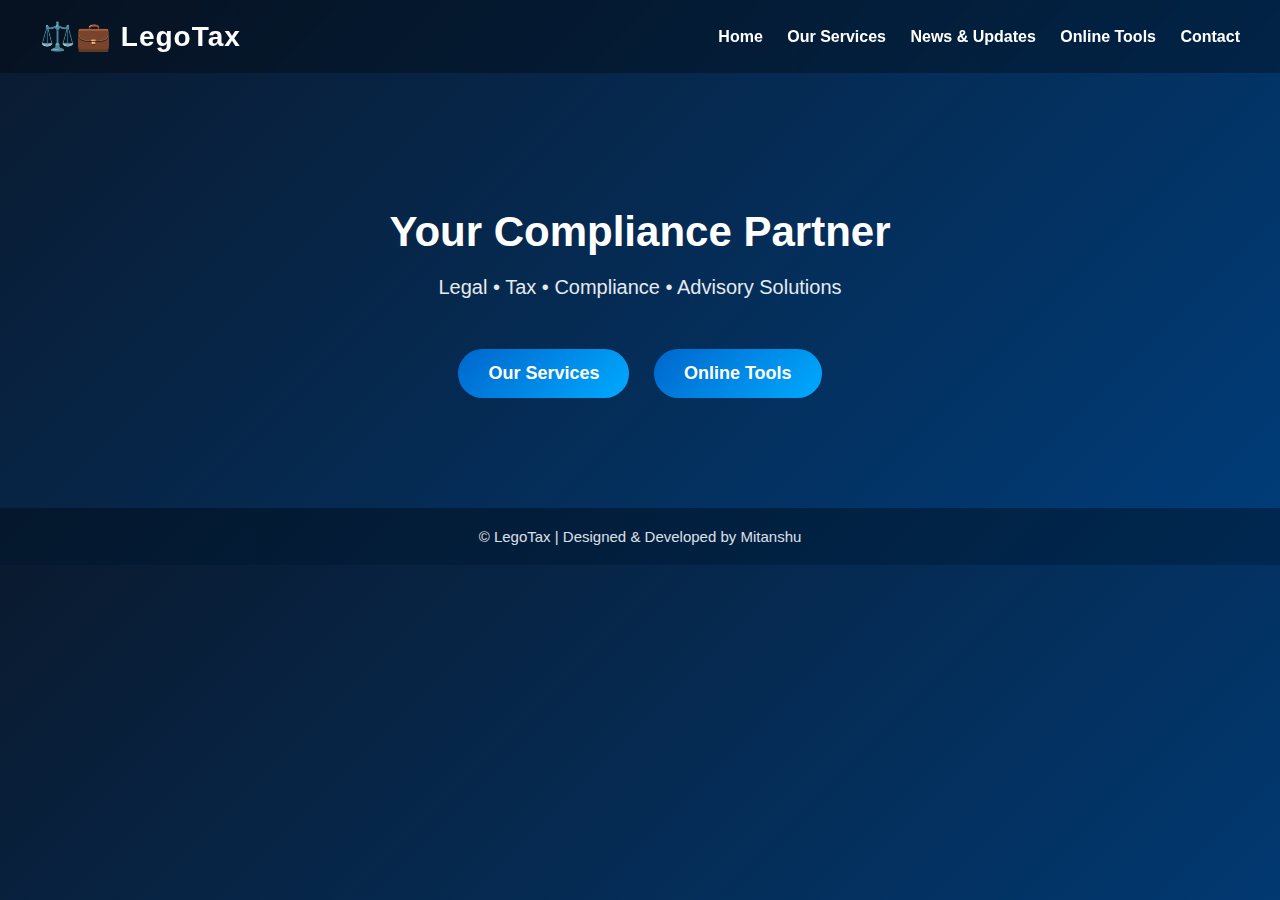
<file: index.html>
<!DOCTYPE html>
<html lang="en">
<head>
  <meta charset="UTF-8" />
  <meta name="viewport" content="width=device-width, initial-scale=1.0" />
  <title>LegoTax | Your Compliance Partner</title>
  <style>
    body{
      margin:0;
      font-family:Arial, Helvetica, sans-serif;
      background:linear-gradient(135deg,#0a1a2f,#003d7a);
      color:#fff;
    }
    header{
      display:flex;
      justify-content:space-between;
      align-items:center;
      padding:20px 40px;
      background:rgba(0,0,0,0.3);
      backdrop-filter:blur(6px);
    }
    header h1{
      margin:0;
      font-size:28px;
      letter-spacing:1px;
    }
    nav a{
      color:#fff;
      text-decoration:none;
      margin-left:20px;
      font-weight:bold;
      transition:0.3s;
    }
    nav a:hover{color:#00d0ff;}

    .hero{
      text-align:center;
      padding:100px 20px;
    }
    .hero h2{
      font-size:42px;
      margin-bottom:10px;
    }
    .hero p{
      font-size:20px;
      opacity:0.9;
      margin-bottom:40px;
    }
    .buttons a{
      display:inline-block;
      margin:10px;
      padding:14px 30px;
      border-radius:30px;
      background:linear-gradient(135deg,#0066cc,#00aaff);
      color:#fff;
      text-decoration:none;
      font-size:18px;
      font-weight:bold;
      transition:0.3s;
    }
    .buttons a:hover{
      transform:scale(1.05);
      box-shadow:0 0 15px #00d0ff;
    }
    footer{
      text-align:center;
      padding:20px;
      background:rgba(0,0,0,0.4);
      font-size:15px;
      opacity:0.85;
    }
  </style>
</head>
<body>

<header>
  <h1>⚖️💼 LegoTax</h1>
  <nav>
    <a href="index.html">Home</a>
    <a href="services.html">Our Services</a>
    <a href="news.html">News & Updates</a>
    <a href="tools.html">Online Tools</a>
    <a href="contact.html">Contact</a>
  </nav>
</header>

<section class="hero">
  <h2>Your Compliance Partner</h2>
  <p>Legal • Tax • Compliance • Advisory Solutions</p>
  <div class="buttons">
    <a href="services.html">Our Services</a>
    <a href="tools.html">Online Tools</a>
  </div>
</section>

<footer>
  © LegoTax | Designed & Developed by Mitanshu
</footer>

</body>
</html>
</file>
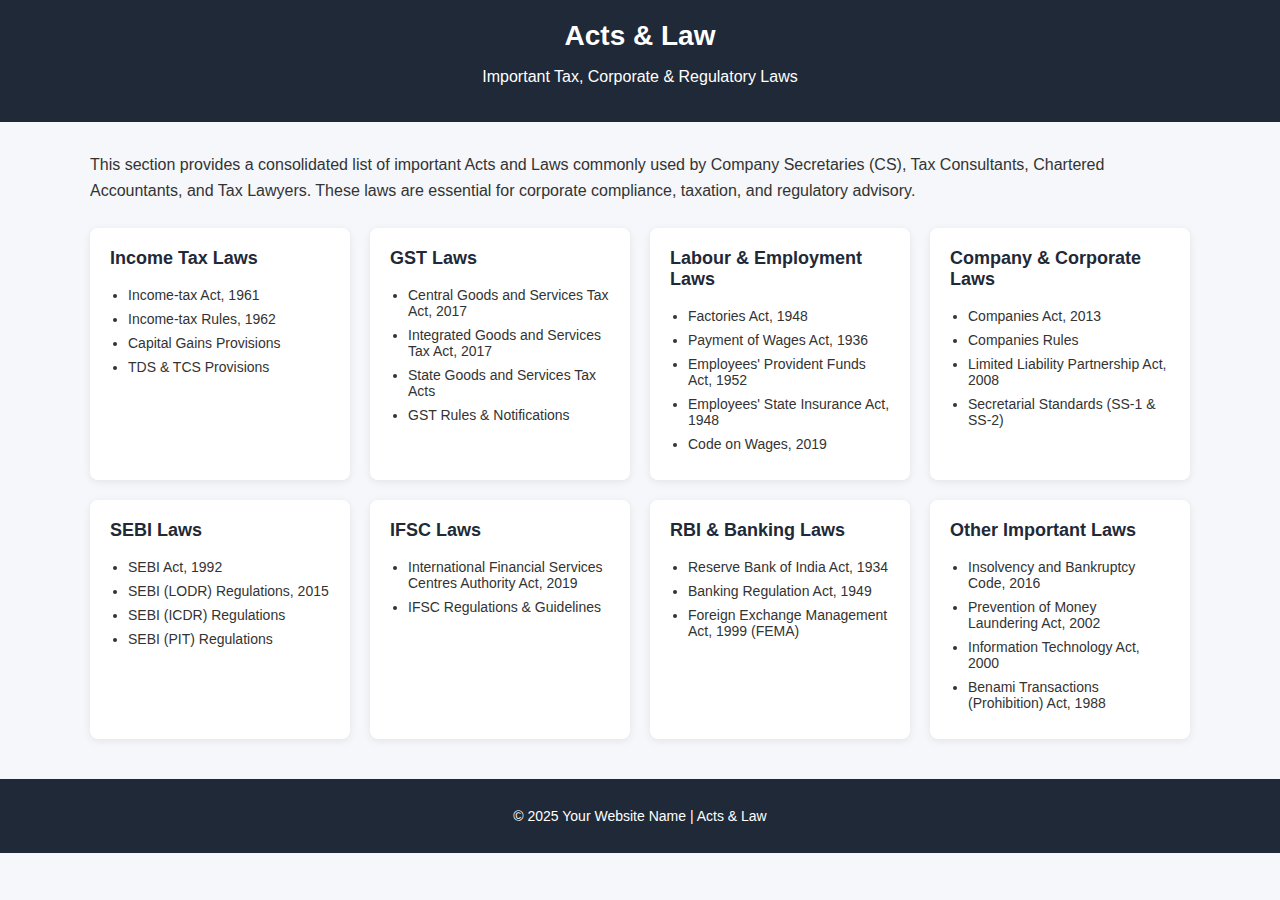
<file: acts&law.html>
<!DOCTYPE html>
<html lang="en">
<head>
  <meta charset="UTF-8">
  <meta name="viewport" content="width=device-width, initial-scale=1.0">
  <title>Acts & Law | Legal & Tax Resources</title>
  <style>
    body {
      font-family: Arial, Helvetica, sans-serif;
      margin: 0;
      padding: 0;
      background-color: #f5f7fa;
      color: #333;
    }

    header {
      background-color: #1f2937;
      color: #fff;
      padding: 20px;
      text-align: center;
    }

    header h1 {
      margin: 0;
      font-size: 28px;
    }

    .container {
      max-width: 1100px;
      margin: 30px auto;
      padding: 0 15px;
    }

    .intro {
      margin-bottom: 25px;
      font-size: 16px;
      line-height: 1.6;
    }

    .law-grid {
      display: grid;
      grid-template-columns: repeat(auto-fit, minmax(260px, 1fr));
      gap: 20px;
    }

    .law-card {
      background-color: #ffffff;
      border-radius: 8px;
      padding: 20px;
      box-shadow: 0 2px 8px rgba(0, 0, 0, 0.08);
    }

    .law-card h3 {
      margin-top: 0;
      color: #1f2937;
      font-size: 18px;
    }

    .law-card ul {
      padding-left: 18px;
      margin: 10px 0 0 0;
    }

    .law-card ul li {
      margin-bottom: 8px;
      font-size: 14px;
    }

    footer {
      margin-top: 40px;
      background-color: #1f2937;
      color: #ffffff;
      text-align: center;
      padding: 15px 10px;
      font-size: 14px;
    }

    footer a {
      color: #93c5fd;
      text-decoration: none;
    }
  </style>
</head>
<body>

  <header>
    <h1>Acts & Law</h1>
    <p>Important Tax, Corporate & Regulatory Laws</p>
  </header>

  <div class="container">
    <p class="intro">
      This section provides a consolidated list of important Acts and Laws commonly used by
      Company Secretaries (CS), Tax Consultants, Chartered Accountants, and Tax Lawyers.
      These laws are essential for corporate compliance, taxation, and regulatory advisory.
    </p>

    <div class="law-grid">

      <div class="law-card">
        <h3>Income Tax Laws</h3>
        <ul>
          <li>Income-tax Act, 1961</li>
          <li>Income-tax Rules, 1962</li>
          <li>Capital Gains Provisions</li>
          <li>TDS & TCS Provisions</li>
        </ul>
      </div>

      <div class="law-card">
        <h3>GST Laws</h3>
        <ul>
          <li>Central Goods and Services Tax Act, 2017</li>
          <li>Integrated Goods and Services Tax Act, 2017</li>
          <li>State Goods and Services Tax Acts</li>
          <li>GST Rules & Notifications</li>
        </ul>
      </div>

      <div class="law-card">
        <h3>Labour & Employment Laws</h3>
        <ul>
          <li>Factories Act, 1948</li>
          <li>Payment of Wages Act, 1936</li>
          <li>Employees' Provident Funds Act, 1952</li>
          <li>Employees' State Insurance Act, 1948</li>
          <li>Code on Wages, 2019</li>
        </ul>
      </div>

      <div class="law-card">
        <h3>Company & Corporate Laws</h3>
        <ul>
          <li>Companies Act, 2013</li>
          <li>Companies Rules</li>
          <li>Limited Liability Partnership Act, 2008</li>
          <li>Secretarial Standards (SS-1 & SS-2)</li>
        </ul>
      </div>

      <div class="law-card">
        <h3>SEBI Laws</h3>
        <ul>
          <li>SEBI Act, 1992</li>
          <li>SEBI (LODR) Regulations, 2015</li>
          <li>SEBI (ICDR) Regulations</li>
          <li>SEBI (PIT) Regulations</li>
        </ul>
      </div>

      <div class="law-card">
        <h3>IFSC Laws</h3>
        <ul>
          <li>International Financial Services Centres Authority Act, 2019</li>
          <li>IFSC Regulations & Guidelines</li>
        </ul>
      </div>

      <div class="law-card">
        <h3>RBI & Banking Laws</h3>
        <ul>
          <li>Reserve Bank of India Act, 1934</li>
          <li>Banking Regulation Act, 1949</li>
          <li>Foreign Exchange Management Act, 1999 (FEMA)</li>
        </ul>
      </div>

      <div class="law-card">
        <h3>Other Important Laws</h3>
        <ul>
          <li>Insolvency and Bankruptcy Code, 2016</li>
          <li>Prevention of Money Laundering Act, 2002</li>
          <li>Information Technology Act, 2000</li>
          <li>Benami Transactions (Prohibition) Act, 1988</li>
        </ul>
      </div>

    </div>
  </div>

  <footer>
    <p>© 2025 Your Website Name | Acts & Law</p>
  </footer>

</body>
</html>
</file>
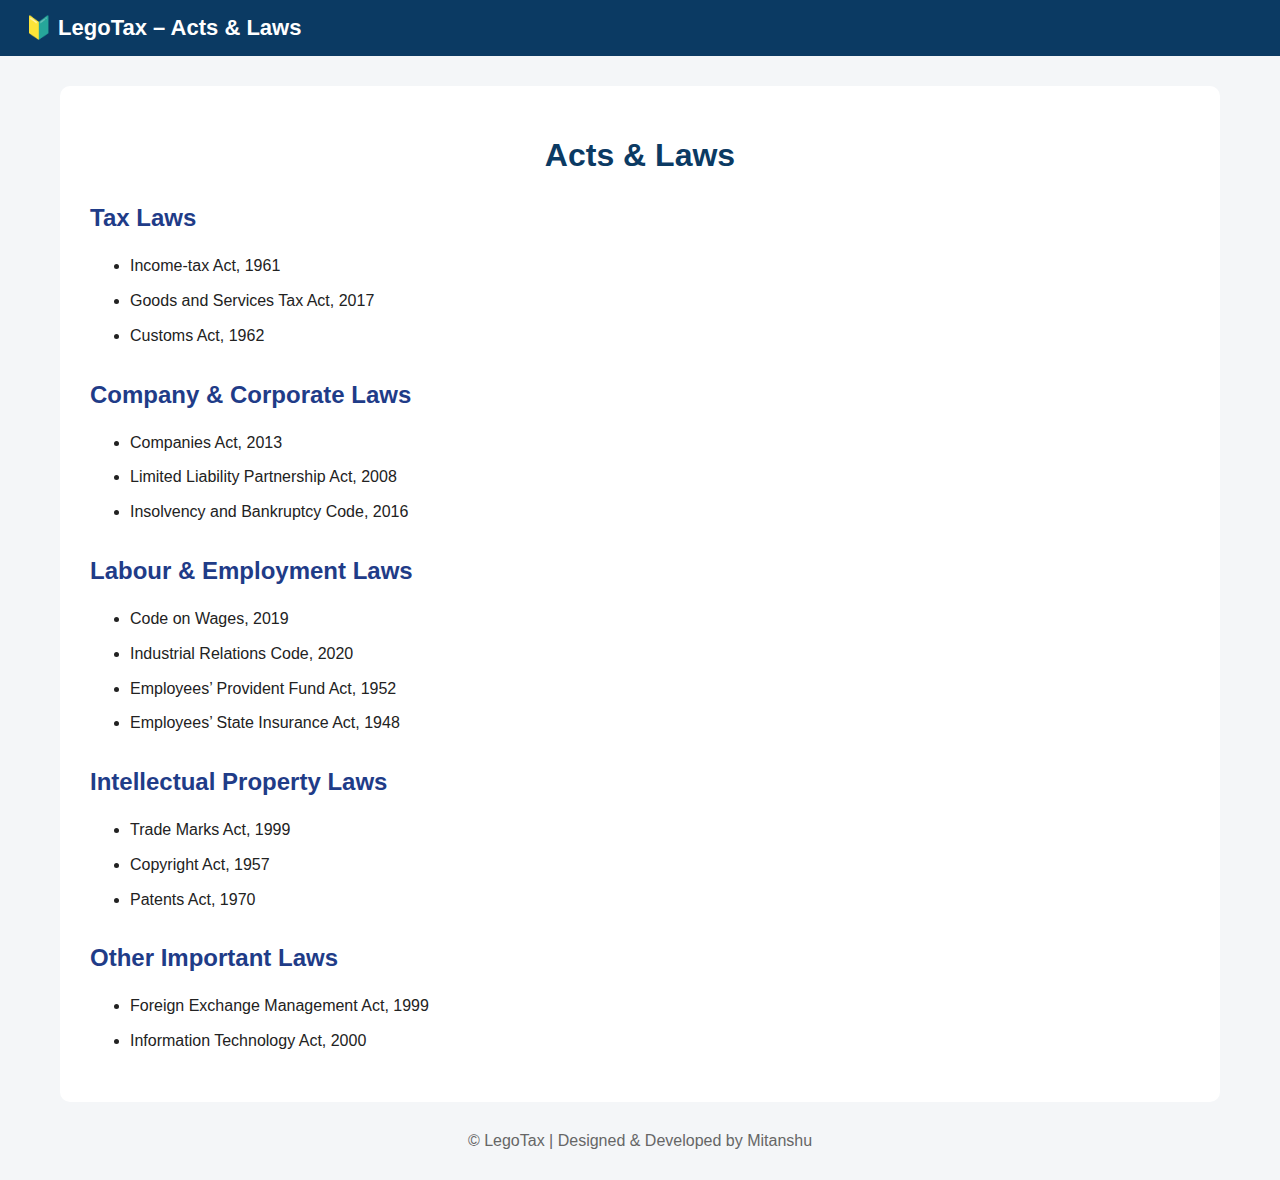
<file: acts-and-laws.html>
<!DOCTYPE html>
<html lang="en">
<head>
<meta charset="UTF-8">
<title>Acts & Laws | LegoTax</title>
<meta name="viewport" content="width=device-width, initial-scale=1.0">
<style>
body{font-family:Arial;background:#f4f6f8;margin:0;color:#222}
header{background:#0b3a63;color:#fff;padding:15px 25px;font-size:22px;font-weight:bold}
.container{max-width:1100px;margin:30px auto;background:#fff;padding:30px;border-radius:10px}
h1{text-align:center;color:#0b3a63}
h2{margin-top:30px;color:#1f3c88}
ul{line-height:1.8}
li{margin-bottom:6px}
footer{text-align:center;margin:30px 0;color:#666}
</style>
</head>
<body>

<header>🔰 LegoTax – Acts & Laws</header>

<div class="container">
<h1>Acts & Laws</h1>

<h2>Tax Laws</h2>
<ul>
  <li>Income-tax Act, 1961</li>
  <li>Goods and Services Tax Act, 2017</li>
  <li>Customs Act, 1962</li>
</ul>

<h2>Company & Corporate Laws</h2>
<ul>
  <li>Companies Act, 2013</li>
  <li>Limited Liability Partnership Act, 2008</li>
  <li>Insolvency and Bankruptcy Code, 2016</li>
</ul>

<h2>Labour & Employment Laws</h2>
<ul>
  <li>Code on Wages, 2019</li>
  <li>Industrial Relations Code, 2020</li>
  <li>Employees’ Provident Fund Act, 1952</li>
  <li>Employees’ State Insurance Act, 1948</li>
</ul>

<h2>Intellectual Property Laws</h2>
<ul>
  <li>Trade Marks Act, 1999</li>
  <li>Copyright Act, 1957</li>
  <li>Patents Act, 1970</li>
</ul>

<h2>Other Important Laws</h2>
<ul>
  <li>Foreign Exchange Management Act, 1999</li>
  <li>Information Technology Act, 2000</li>
</ul>

</div>

<footer>© LegoTax | Designed & Developed by Mitanshu</footer>

</body>
</html>
</file>
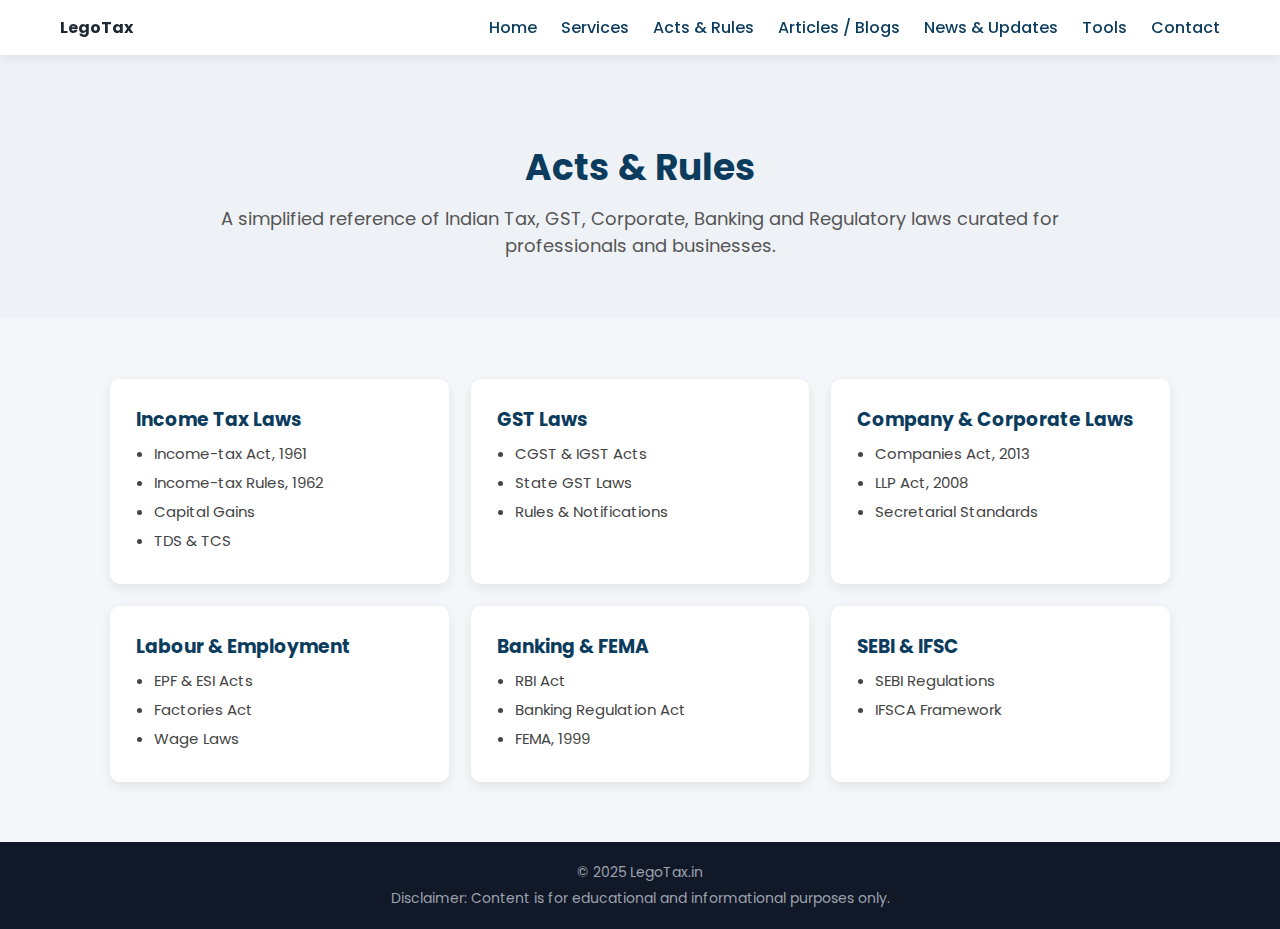
<file: acts-law.html>
<!DOCTYPE html>
<html lang="en">
<head>
  <meta charset="UTF-8">
  <meta name="viewport" content="width=device-width, initial-scale=1.0">
  <title>Acts & Rules – LegoTax</title>

  <meta name="description" content="Indian Tax, GST, Corporate and Regulatory Acts explained clearly by LegoTax.">

  <link href="https://fonts.googleapis.com/css2?family=Poppins:wght@300;400;500;600;700&display=swap" rel="stylesheet">

  <style>
    * { box-sizing: border-box; margin: 0; padding: 0; }
    body { font-family: 'Poppins', sans-serif; color: #1f2933; background:#f4f6f9; }

    /* NAVBAR */
    nav {
      position: fixed;
      top: 0;
      width: 100%;
      background: #ffffff;
      box-shadow: 0 2px 10px rgba(0,0,0,0.08);
      z-index: 1000;
    }
    .nav-container {
      max-width: 1200px;
      margin: auto;
      padding: 15px 20px;
      display: flex;
      justify-content: space-between;
      align-items: center;
    }
    nav a {
      text-decoration: none;
      color: #0b3c5d;
      margin-left: 20px;
      font-weight: 500;
    }

    /* HEADER */
    header {
      padding: 140px 20px 60px;
      background: #eef2f6;
      text-align: center;
    }
    header h1 {
      font-size: 36px;
      color: #0b3c5d;
      margin-bottom: 10px;
    }
    header p {
      font-size: 18px;
      max-width: 900px;
      margin: auto;
      color: #555;
    }

    /* CONTENT */
    section {
      max-width: 1100px;
      margin: 60px auto;
      padding: 0 20px;
    }
    .cards {
      display: grid;
      grid-template-columns: repeat(auto-fit, minmax(260px, 1fr));
      gap: 22px;
    }
    .card {
      background: #ffffff;
      padding: 26px;
      border-radius: 10px;
      box-shadow: 0 4px 12px rgba(0,0,0,.08);
    }
    .card h3 {
      color: #0b3c5d;
      margin-bottom: 8px;
    }
    .card ul {
      padding-left: 18px;
    }
    .card li {
      font-size: 15px;
      margin-bottom: 6px;
      color: #444;
    }

    /* FOOTER */
    footer {
      background: #111827;
      color: #9ca3af;
      text-align: center;
      padding: 15px 10px;
      font-size: 14px;
      margin-top: 60px;
    }
    footer p { margin: 5px 0; }
  </style>
</head>

<body>

<nav>
  <div class="nav-container">
    <strong>LegoTax</strong>
    <div>
      <a href="index.html">Home</a>
      <a href="services.html">Services</a>
      <a href="acts-law.html">Acts & Rules</a>
      <a href="articles.html">Articles / Blogs</a>
      <a href="news.html">News & Updates</a>
      <a href="tools.html">Tools</a>
      <a href="contact.html">Contact</a>
    </div>
  </div>
</nav>

<header>
  <h1>Acts & Rules</h1>
  <p>
    A simplified reference of Indian Tax, GST, Corporate, Banking and
    Regulatory laws curated for professionals and businesses.
  </p>
</header>

<section>
  <div class="cards">

    <div class="card">
      <h3>Income Tax Laws</h3>
      <ul>
        <li>Income-tax Act, 1961</li>
        <li>Income-tax Rules, 1962</li>
        <li>Capital Gains</li>
        <li>TDS & TCS</li>
      </ul>
    </div>

    <div class="card">
      <h3>GST Laws</h3>
      <ul>
        <li>CGST & IGST Acts</li>
        <li>State GST Laws</li>
        <li>Rules & Notifications</li>
      </ul>
    </div>

    <div class="card">
      <h3>Company & Corporate Laws</h3>
      <ul>
        <li>Companies Act, 2013</li>
        <li>LLP Act, 2008</li>
        <li>Secretarial Standards</li>
      </ul>
    </div>

    <div class="card">
      <h3>Labour & Employment</h3>
      <ul>
        <li>EPF & ESI Acts</li>
        <li>Factories Act</li>
        <li>Wage Laws</li>
      </ul>
    </div>

    <div class="card">
      <h3>Banking & FEMA</h3>
      <ul>
        <li>RBI Act</li>
        <li>Banking Regulation Act</li>
        <li>FEMA, 1999</li>
      </ul>
    </div>

    <div class="card">
      <h3>SEBI & IFSC</h3>
      <ul>
        <li>SEBI Regulations</li>
        <li>IFSCA Framework</li>
      </ul>
    </div>

  </div>
</section>

<footer>
  <p>© 2025 LegoTax.in</p>
  <p>Disclaimer: Content is for educational and informational purposes only.</p>
</footer>

<!-- ChatBot -->
<script>
  window.__ow = window.__ow || {};
  window.__ow.organizationId = "464cb5c2-8365-4bad-be15-3682987750b5";
  window.__ow.template_id = "b39785b4-f596-432e-8021-c54169945c34";
  window.__ow.integration_name = "manual_settings";
  window.__ow.product_name = "chatbot";
  ;(function(n,t,c){function i(n){return e._h?e._h.apply(null,n):e._q.push(n)}
  var e={_q:[],_h:null,_v:"2.0",on:function(){i(["on",c.call(arguments)])},
  once:function(){i(["once",c.call(arguments)])},
  off:function(){i(["off",c.call(arguments)])},
  get:function(){if(!e._h)throw new Error("Load first");return i(["get",c.call(arguments)])},
  call:function(){i(["call",c.call(arguments)])},
  init:function(){var n=t.createElement("script");n.async=!0;
  n.src="https://cdn.openwidget.com/openwidget.js";t.head.appendChild(n)}};
  !n.__ow.asyncInit&&e.init();n.OpenWidget=n.OpenWidget||e}(window,document,[].slice));
</script>

</body>
</html>
</file>
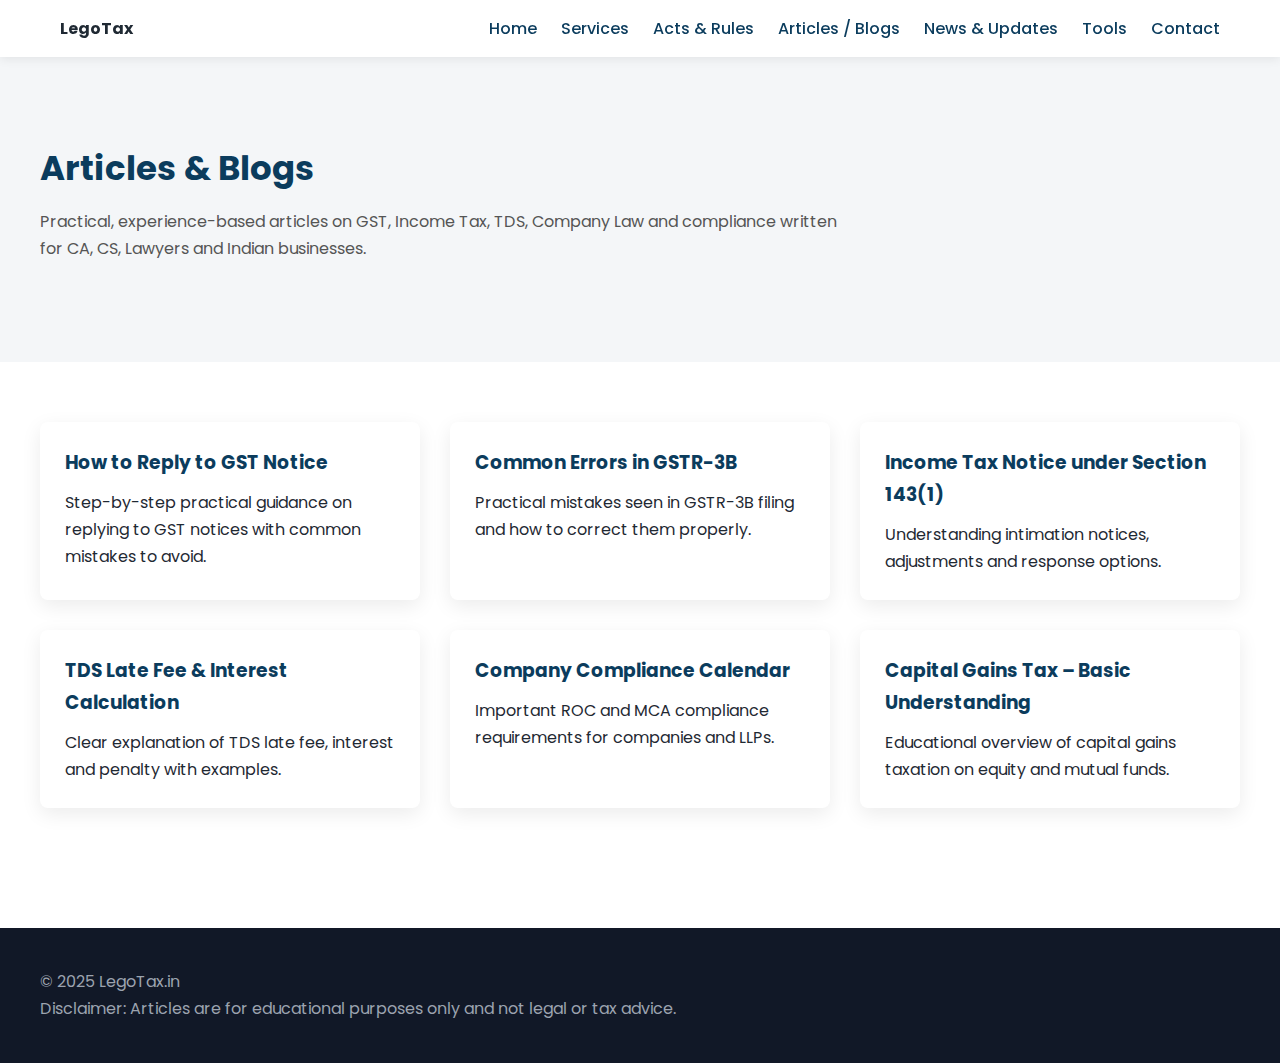
<file: articles.html>
<!DOCTYPE html>
<html lang="en">
<head>
  <meta charset="UTF-8">
  <meta name="viewport" content="width=device-width, initial-scale=1.0">
  <title>Articles & Blogs – LegoTax</title>

  <meta name="description" content="Practical articles and blogs on GST, Income Tax, TDS, Company Law and Compliance for CA, CS, Lawyers and businesses in India.">

  <link href="https://fonts.googleapis.com/css2?family=Poppins:wght@300;400;500;600;700&display=swap" rel="stylesheet">

  <style>
    * { box-sizing: border-box; margin: 0; padding: 0; }
    body { font-family: 'Poppins', sans-serif; color: #1f2933; line-height: 1.7; }

    nav {
      position: fixed;
      top: 0;
      width: 100%;
      background: #ffffff;
      box-shadow: 0 2px 10px rgba(0,0,0,0.08);
      z-index: 1000;
    }
    .nav-container {
      max-width: 1200px;
      margin: auto;
      padding: 15px 20px;
      display: flex;
      justify-content: space-between;
      align-items: center;
    }
    nav a {
      text-decoration: none;
      color: #0b3c5d;
      margin-left: 20px;
      font-weight: 500;
    }

    header {
      padding: 140px 20px 60px;
      background: #f4f6f8;
    }

    section { padding: 60px 20px; }
    .container { max-width: 1200px; margin: auto; }

    .section-title {
      font-size: 34px;
      color: #0b3c5d;
      margin-bottom: 10px;
    }

    .section-sub {
      max-width: 800px;
      color: #555;
      margin-bottom: 40px;
    }

    .grid {
      display: grid;
      grid-template-columns: repeat(auto-fit, minmax(280px, 1fr));
      gap: 30px;
    }

    .card {
      background: #ffffff;
      padding: 25px;
      border-radius: 8px;
      box-shadow: 0 6px 20px rgba(0,0,0,0.08);
    }

    .card h3 {
      color: #0b3c5d;
      margin-bottom: 10px;
    }

    footer {
      background: #111827;
      color: #9ca3af;
      padding: 40px 20px;
      margin-top: 60px;
    }
  </style>
</head>

<body>

<nav>
  <div class="nav-container">
    <strong>LegoTax</strong>
    <div>
      <a href="index.html">Home</a>
      <a href="services.html">Services</a>
      <a href="acts-law.html">Acts & Rules</a>
      <a href="articles.html">Articles / Blogs</a>
      <a href="news.html">News & Updates</a>
      <a href="tools.html">Tools</a>
      <a href="contact.html">Contact</a>
    </div>
  </div>
</nav>

<header>
  <div class="container">
    <h1 class="section-title">Articles & Blogs</h1>
    <p class="section-sub">
      Practical, experience-based articles on GST, Income Tax, TDS,
      Company Law and compliance written for CA, CS, Lawyers and Indian businesses.
    </p>
  </div>
</header>

<section>
  <div class="container">
    <div class="grid">

      <div class="card">
        <h3>How to Reply to GST Notice</h3>
        <p>Step-by-step practical guidance on replying to GST notices with common mistakes to avoid.</p>
      </div>

      <div class="card">
        <h3>Common Errors in GSTR-3B</h3>
        <p>Practical mistakes seen in GSTR-3B filing and how to correct them properly.</p>
      </div>

      <div class="card">
        <h3>Income Tax Notice under Section 143(1)</h3>
        <p>Understanding intimation notices, adjustments and response options.</p>
      </div>

      <div class="card">
        <h3>TDS Late Fee & Interest Calculation</h3>
        <p>Clear explanation of TDS late fee, interest and penalty with examples.</p>
      </div>

      <div class="card">
        <h3>Company Compliance Calendar</h3>
        <p>Important ROC and MCA compliance requirements for companies and LLPs.</p>
      </div>

      <div class="card">
        <h3>Capital Gains Tax – Basic Understanding</h3>
        <p>Educational overview of capital gains taxation on equity and mutual funds.</p>
      </div>

    </div>
  </div>
</section>

<footer>
  <div class="container">
    <p>© 2025 LegoTax.in</p>
    <p>Disclaimer: Articles are for educational purposes only and not legal or tax advice.</p>
  </div>
</footer>

</body>
</html>
</file>
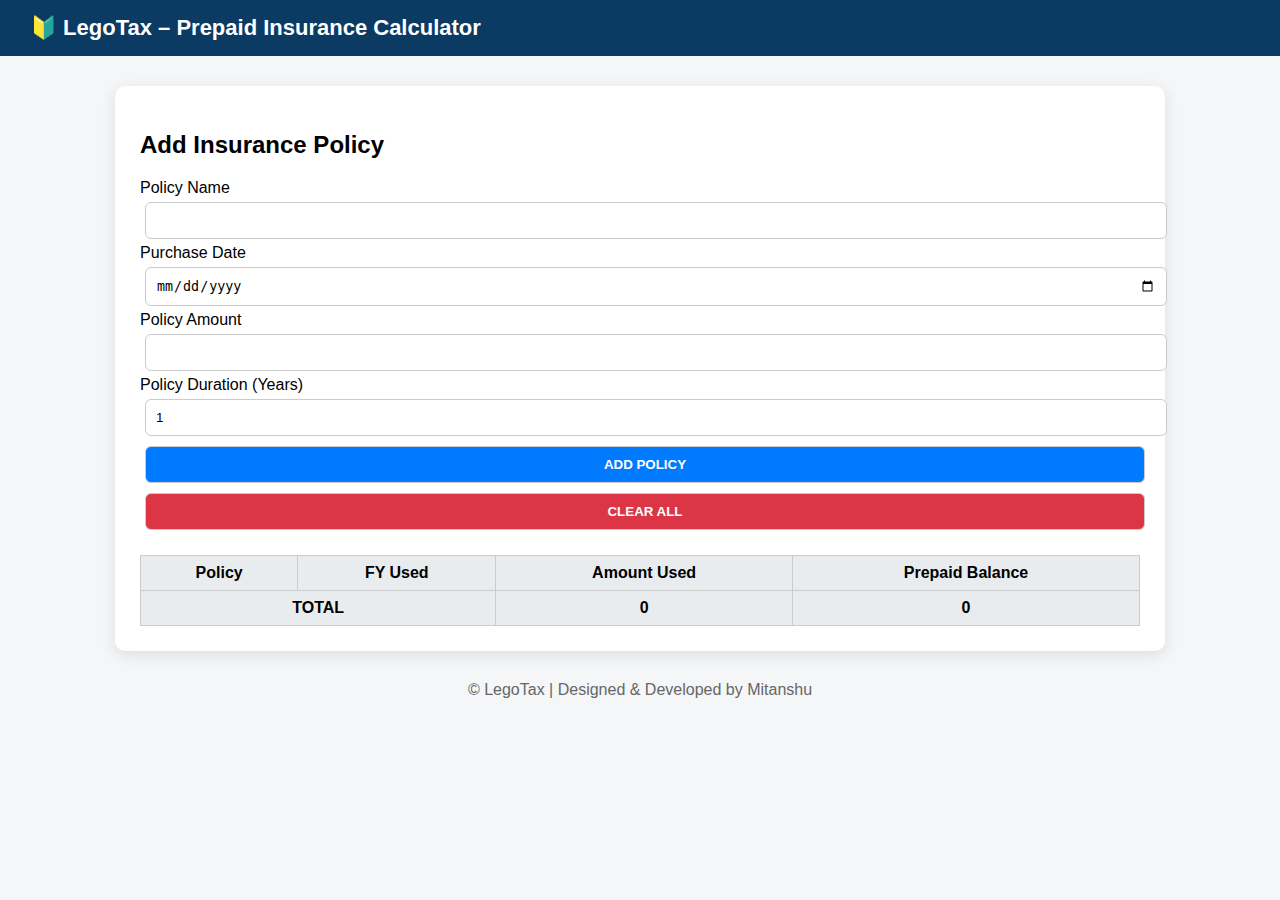
<file: calculator.html>
<!DOCTYPE html>
<html lang="en">
<head>
<meta charset="UTF-8">
<title>Prepaid Insurance Calculator | LegoTax</title>
<meta name="viewport" content="width=device-width, initial-scale=1.0">
<style>
body{font-family:Arial;background:#f4f6f8;margin:0}
header{background:#0b3a63;color:#fff;padding:15px 30px;font-size:22px;font-weight:bold}
.container{max-width:1000px;margin:30px auto;background:#fff;padding:25px;border-radius:10px;box-shadow:0 4px 15px rgba(0,0,0,.1)}
input,button{padding:10px;margin:5px;width:100%;border-radius:6px;border:1px solid #ccc}
button{cursor:pointer;font-weight:bold}
.add{background:#007bff;color:#fff}
.clear{background:#dc3545;color:#fff}
table{width:100%;border-collapse:collapse;margin-top:20px}
th,td{border:1px solid #ccc;padding:8px;text-align:center}
th{background:#e9ecef}
footer{text-align:center;margin:30px 0;color:#666}
</style>
</head>
<body>
<header>🔰 LegoTax – Prepaid Insurance Calculator</header>

<div class="container">
<h2>Add Insurance Policy</h2>

<label>Policy Name</label>
<input id="name">

<label>Purchase Date</label>
<input type="date" id="start">

<label>Policy Amount</label>
<input type="number" id="amount">

<label>Policy Duration (Years)</label>
<input type="number" id="years" value="1">

<button class="add" onclick="addPolicy()">ADD POLICY</button>
<button class="clear" onclick="clearAll()">CLEAR ALL</button>

<table id="table">
<thead>
<tr>
<th>Policy</th>
<th>FY Used</th>
<th>Amount Used</th>
<th>Prepaid Balance</th>
</tr>
</thead>
<tbody></tbody>
<tfoot>
<tr>
<th colspan="2">TOTAL</th>
<th id="tUsed">0</th>
<th id="tPre">0</th>
</tr>
</tfoot>
</table>
</div>

<footer>© LegoTax | Designed & Developed by Mitanshu</footer>

<script>
function addPolicy(){
 let name=document.getElementById('name').value;
 let amount=parseFloat(document.getElementById('amount').value);
 let start=new Date(document.getElementById('start').value);
 let years=parseInt(document.getElementById('years').value);
 if(!name||!amount||!start||!years){alert('Fill all fields');return}
 let end=new Date(start); end.setFullYear(end.getFullYear()+years);
 let fyStart=new Date(start.getMonth()<3?start.getFullYear()-1:start.getFullYear(),3,1);
 let fyEnd=new Date(fyStart.getFullYear()+1,2,31);
 let totalDays=(end-start)/(1000*60*60*24);
 let perDay=amount/totalDays;
 let used=0;
 if(start<fyEnd && end>fyStart){
   let ps=start>fyStart?start:fyStart;
   let pe=end<fyEnd?end:fyEnd;
   let days=(pe-ps)/(1000*60*60*24);
   used=days*perDay;
 }
 let prepaid=amount-used;
 let row=`<tr><td>${name}</td><td>${fyStart.getFullYear()}-${fyEnd.getFullYear()}</td><td>${used.toFixed(2)}</td><td>${prepaid.toFixed(2)}</td></tr>`;
 document.querySelector('#table tbody').innerHTML+=row;
 updateTotal();
}

function updateTotal(){
 let tu=0,tp=0;
 document.querySelectorAll('#table tbody tr').forEach(r=>{
  tu+=parseFloat(r.cells[2].innerText);
  tp+=parseFloat(r.cells[3].innerText);
 });
 document.getElementById('tUsed').innerText=tu.toFixed(2);
 document.getElementById('tPre').innerText=tp.toFixed(2);
}

function clearAll(){
 document.querySelector('#table tbody').innerHTML='';
 document.getElementById('tUsed').innerText='0';
 document.getElementById('tPre').innerText='0';
}
</script>
</body>
</html>
</file>
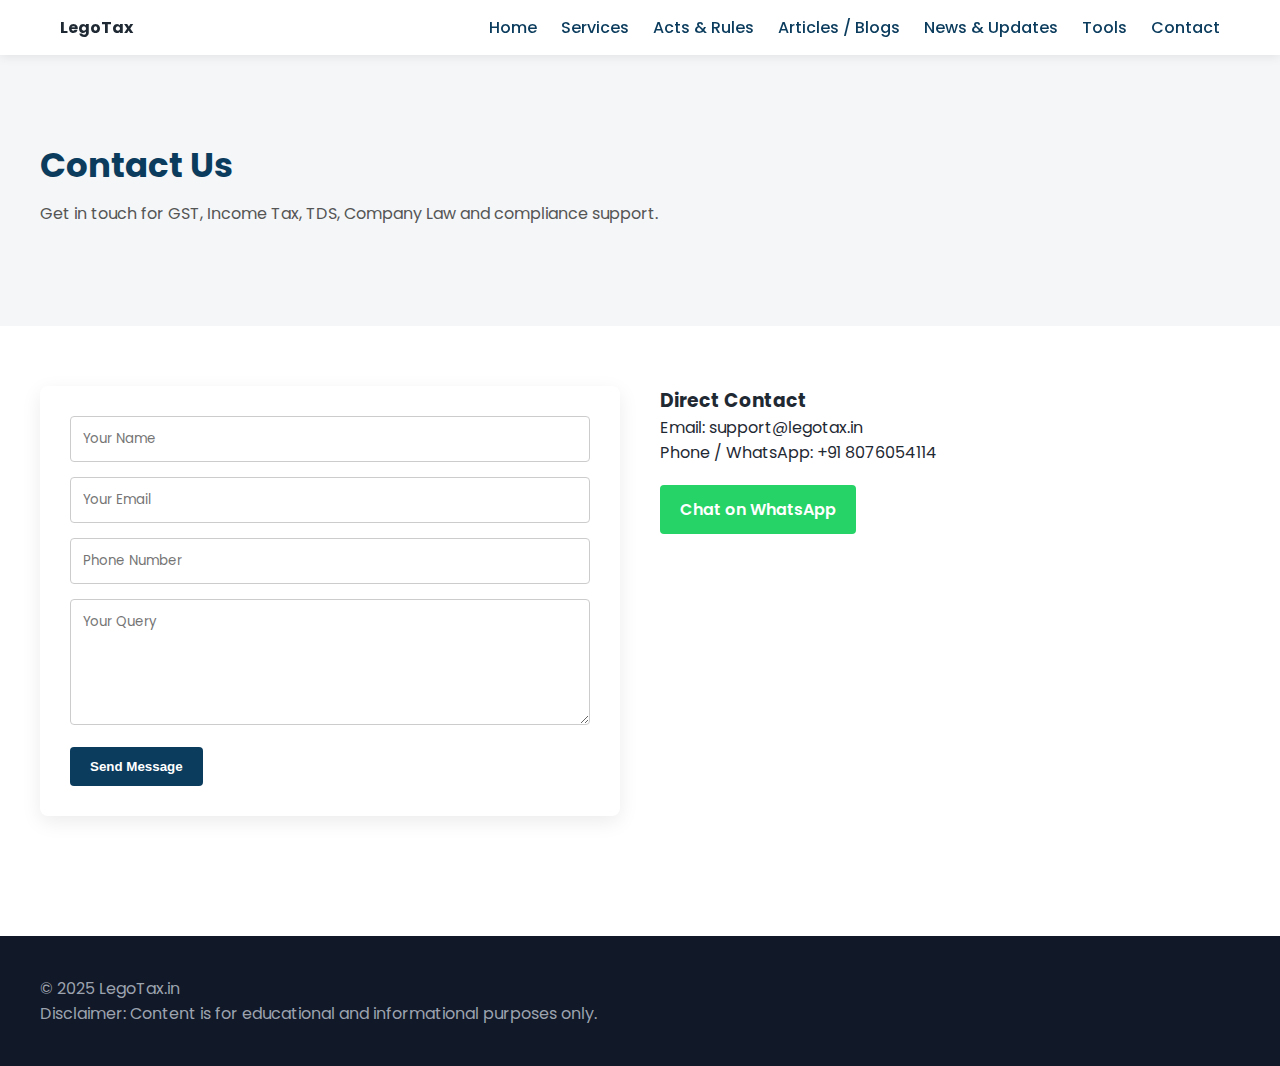
<file: contact.html>
<!DOCTYPE html>
<html lang="en">
<head>
  <meta charset="UTF-8">
  <meta name="viewport" content="width=device-width, initial-scale=1.0">
  <title>Contact Us – LegoTax</title>

  <meta name="description" content="Contact LegoTax for GST, Income Tax, TDS, Company Law and compliance support.">

  <link href="https://fonts.googleapis.com/css2?family=Poppins:wght@300;400;500;600;700&display=swap" rel="stylesheet">

  <style>
    * { box-sizing: border-box; margin: 0; padding: 0; }
    body { font-family: 'Poppins', sans-serif; color: #1f2933; }

    nav {
      position: fixed;
      top: 0;
      width: 100%;
      background: #ffffff;
      box-shadow: 0 2px 10px rgba(0,0,0,0.08);
      z-index: 1000;
    }
    .nav-container {
      max-width: 1200px;
      margin: auto;
      padding: 15px 20px;
      display: flex;
      justify-content: space-between;
      align-items: center;
    }
    nav a {
      text-decoration: none;
      color: #0b3c5d;
      margin-left: 20px;
      font-weight: 500;
    }

    header {
      padding: 140px 20px 60px;
      background: #f4f6f8;
    }

    section { padding: 60px 20px; }
    .container { max-width: 1200px; margin: auto; }

    .section-title {
      font-size: 34px;
      color: #0b3c5d;
      margin-bottom: 10px;
    }

    .section-sub {
      max-width: 800px;
      color: #555;
      margin-bottom: 40px;
    }

    .contact-grid {
      display: grid;
      grid-template-columns: repeat(auto-fit, minmax(300px, 1fr));
      gap: 40px;
    }

    form {
      background: #ffffff;
      padding: 30px;
      border-radius: 8px;
      box-shadow: 0 6px 20px rgba(0,0,0,0.08);
    }

    input, textarea {
      width: 100%;
      padding: 12px;
      margin-bottom: 15px;
      border: 1px solid #ccc;
      border-radius: 4px;
      font-family: inherit;
    }

    button {
      background: #0b3c5d;
      color: #fff;
      padding: 12px 20px;
      border: none;
      border-radius: 4px;
      font-weight: 600;
      cursor: pointer;
    }

    .whatsapp {
      display: inline-block;
      margin-top: 20px;
      background: #25D366;
      color: #fff;
      padding: 12px 20px;
      text-decoration: none;
      border-radius: 4px;
      font-weight: 600;
    }

    footer {
      background: #111827;
      color: #9ca3af;
      padding: 40px 20px;
      margin-top: 60px;
    }
  </style>
</head>

<body>

<nav>
  <div class="nav-container">
    <strong>LegoTax</strong>
    <div>
      <a href="index.html">Home</a>
      <a href="services.html">Services</a>
      <a href="acts-law.html">Acts & Rules</a>
      <a href="articles.html">Articles / Blogs</a>
      <a href="news.html">News & Updates</a>
      <a href="tools.html">Tools</a>
      <a href="contact.html">Contact</a>
    </div>
  </div>
</nav>

<header>
  <div class="container">
    <h1 class="section-title">Contact Us</h1>
    <p class="section-sub">
      Get in touch for GST, Income Tax, TDS, Company Law and compliance support.
    </p>
  </div>
</header>

<section>
  <div class="container">
    <div class="contact-grid">

      <!-- SECURE FORM -->
      <form onsubmit="submitForm(event)">
        <input id="name" type="text" placeholder="Your Name" required>
        <input id="email" type="email" placeholder="Your Email" required>
        <input id="phone" type="text" placeholder="Phone Number">
        <textarea id="message" rows="5" placeholder="Your Query" required></textarea>
        <button type="submit">Send Message</button>
      </form>

      <script>
        function submitForm(e){
          e.preventDefault();
          window.location.href = 
            `mailto:support@legotax.in
            ?subject=New%20Contact%20Form%20Message
            &body=
            Name:%20${document.getElementById('name').value}%0A
            Email:%20${document.getElementById('email').value}%0A
            Phone:%20${document.getElementById('phone').value}%0A
            Message:%0A${document.getElementById('message').value}`
            .replace(/\s+/g, '');
        }
      </script>

      <!-- CONTACT INFO -->
      <div>
        <h3>Direct Contact</h3>
        <p>Email: support@legotax.in</p>
        <p>Phone / WhatsApp: +91 8076054114</p>

        <a class="whatsapp" 
           href="https://wa.me/918076054114?text=Hello%20LegoTax,%20I%20have%20a%20query" 
           target="_blank">
           Chat on WhatsApp
        </a>
      </div>

    </div>
  </div>
</section>

<!-- Your existing page content here -->

<footer>
  <div class="container">
    <p>© 2025 LegoTax.in</p>
    <p>Disclaimer: Content is for educational and informational purposes only.</p>
</footer>

<!-- Start of ChatBot (www.chatbot.com) code -->
<script>
  window.__ow = window.__ow || {};
  window.__ow.organizationId = "464cb5c2-8365-4bad-be15-3682987750b5";
  window.__ow.template_id = "b39785b4-f596-432e-8021-c54169945c34";
  window.__ow.integration_name = "manual_settings";
  window.__ow.product_name = "chatbot";   
  ;(function(n,t,c){function i(n){return e._h?e._h.apply(null,n):e._q.push(n)}var e={_q:[],_h:null,_v:"2.0",on:function(){i(["on",c.call(arguments)])},once:function(){i(["once",c.call(arguments)])},off:function(){i(["off",c.call(arguments)])},get:function(){if(!e._h)throw new Error("[OpenWidget] You can't use getters before load.");return i(["get",c.call(arguments)])},call:function(){i(["call",c.call(arguments)])},init:function(){var n=t.createElement("script");n.async=!0,n.type="text/javascript",n.src="https://cdn.openwidget.com/openwidget.js",t.head.appendChild(n)}};!n.__ow.asyncInit&&e.init(),n.OpenWidget=n.OpenWidget||e}(window,document,[].slice))
</script>
<noscript>You need to <a href="https://www.chatbot.com/help/chat-widget/enable-javascript-in-your-browser/" rel="noopener nofollow">enable JavaScript</a> in order to use the AI chatbot tool powered by <a href="https://www.chatbot.com/" rel="noopener nofollow" target="_blank">ChatBot</a></noscript>
<!-- End of ChatBot code -->

</body>
</html>

</body>
</html>
</file>
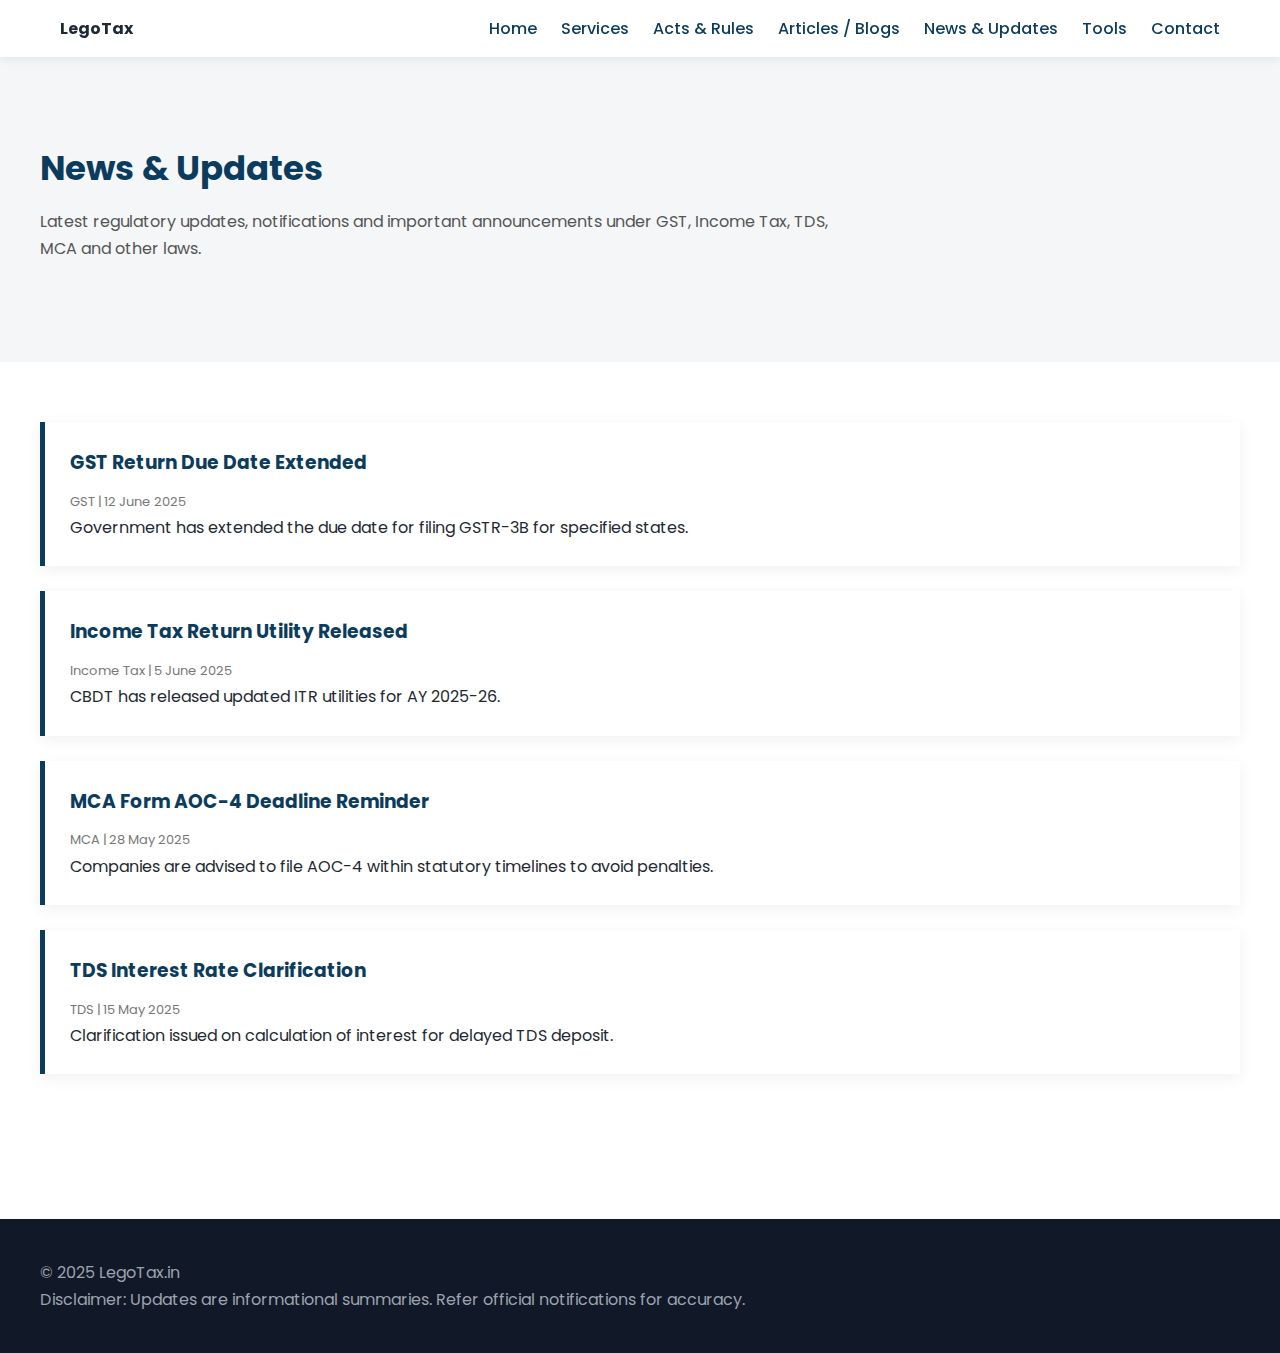
<file: news.html>
<!DOCTYPE html>
<html lang="en">
<head>
  <meta charset="UTF-8">
  <meta name="viewport" content="width=device-width, initial-scale=1.0">
  <title>News & Updates – LegoTax</title>

  <meta name="description" content="Latest GST, Income Tax, TDS, MCA and regulatory updates for professionals and businesses in India.">

  <link href="https://fonts.googleapis.com/css2?family=Poppins:wght@300;400;500;600;700&display=swap" rel="stylesheet">

  <style>
    * { box-sizing: border-box; margin: 0; padding: 0; }
    body { font-family: 'Poppins', sans-serif; color: #1f2933; line-height: 1.7; }

    nav {
      position: fixed;
      top: 0;
      width: 100%;
      background: #ffffff;
      box-shadow: 0 2px 10px rgba(0,0,0,0.08);
      z-index: 1000;
    }
    .nav-container {
      max-width: 1200px;
      margin: auto;
      padding: 15px 20px;
      display: flex;
      justify-content: space-between;
      align-items: center;
    }
    nav a {
      text-decoration: none;
      color: #0b3c5d;
      margin-left: 20px;
      font-weight: 500;
    }

    header {
      padding: 140px 20px 60px;
      background: #f4f6f8;
    }

    section { padding: 60px 20px; }
    .container { max-width: 1200px; margin: auto; }

    .section-title {
      font-size: 34px;
      color: #0b3c5d;
      margin-bottom: 10px;
    }

    .section-sub {
      max-width: 800px;
      color: #555;
      margin-bottom: 40px;
    }

    .update {
      background: #ffffff;
      padding: 25px;
      border-left: 5px solid #0b3c5d;
      margin-bottom: 25px;
      box-shadow: 0 4px 15px rgba(0,0,0,0.06);
    }

    .update h3 {
      color: #0b3c5d;
      margin-bottom: 8px;
    }

    .update small {
      color: #777;
      font-size: 13px;
    }

    footer {
      background: #111827;
      color: #9ca3af;
      padding: 40px 20px;
      margin-top: 60px;
    }
  </style>
</head>

<body>

<nav>
  <div class="nav-container">
    <strong>LegoTax</strong>
    <div>
      <a href="index.html">Home</a>
      <a href="services.html">Services</a>
      <a href="acts-law.html">Acts & Rules</a>
      <a href="articles.html">Articles / Blogs</a>
      <a href="news.html">News & Updates</a>
      <a href="tools.html">Tools</a>
      <a href="contact.html">Contact</a>
    </div>
  </div>
</nav>

<header>
  <div class="container">
    <h1 class="section-title">News & Updates</h1>
    <p class="section-sub">
      Latest regulatory updates, notifications and important announcements
      under GST, Income Tax, TDS, MCA and other laws.
    </p>
  </div>
</header>

<section>
  <div class="container">

    <div class="update">
      <h3>GST Return Due Date Extended</h3>
      <small>GST | 12 June 2025</small>
      <p>Government has extended the due date for filing GSTR-3B for specified states.</p>
    </div>

    <div class="update">
      <h3>Income Tax Return Utility Released</h3>
      <small>Income Tax | 5 June 2025</small>
      <p>CBDT has released updated ITR utilities for AY 2025-26.</p>
    </div>

    <div class="update">
      <h3>MCA Form AOC-4 Deadline Reminder</h3>
      <small>MCA | 28 May 2025</small>
      <p>Companies are advised to file AOC-4 within statutory timelines to avoid penalties.</p>
    </div>

    <div class="update">
      <h3>TDS Interest Rate Clarification</h3>
      <small>TDS | 15 May 2025</small>
      <p>Clarification issued on calculation of interest for delayed TDS deposit.</p>
    </div>

  </div>
</section>

<footer>
  <div class="container">
    <p>© 2025 LegoTax.in</p>
    <p>Disclaimer: Updates are informational summaries. Refer official notifications for accuracy.</p>
  </div>
</footer>

</body>
</html>
</file>
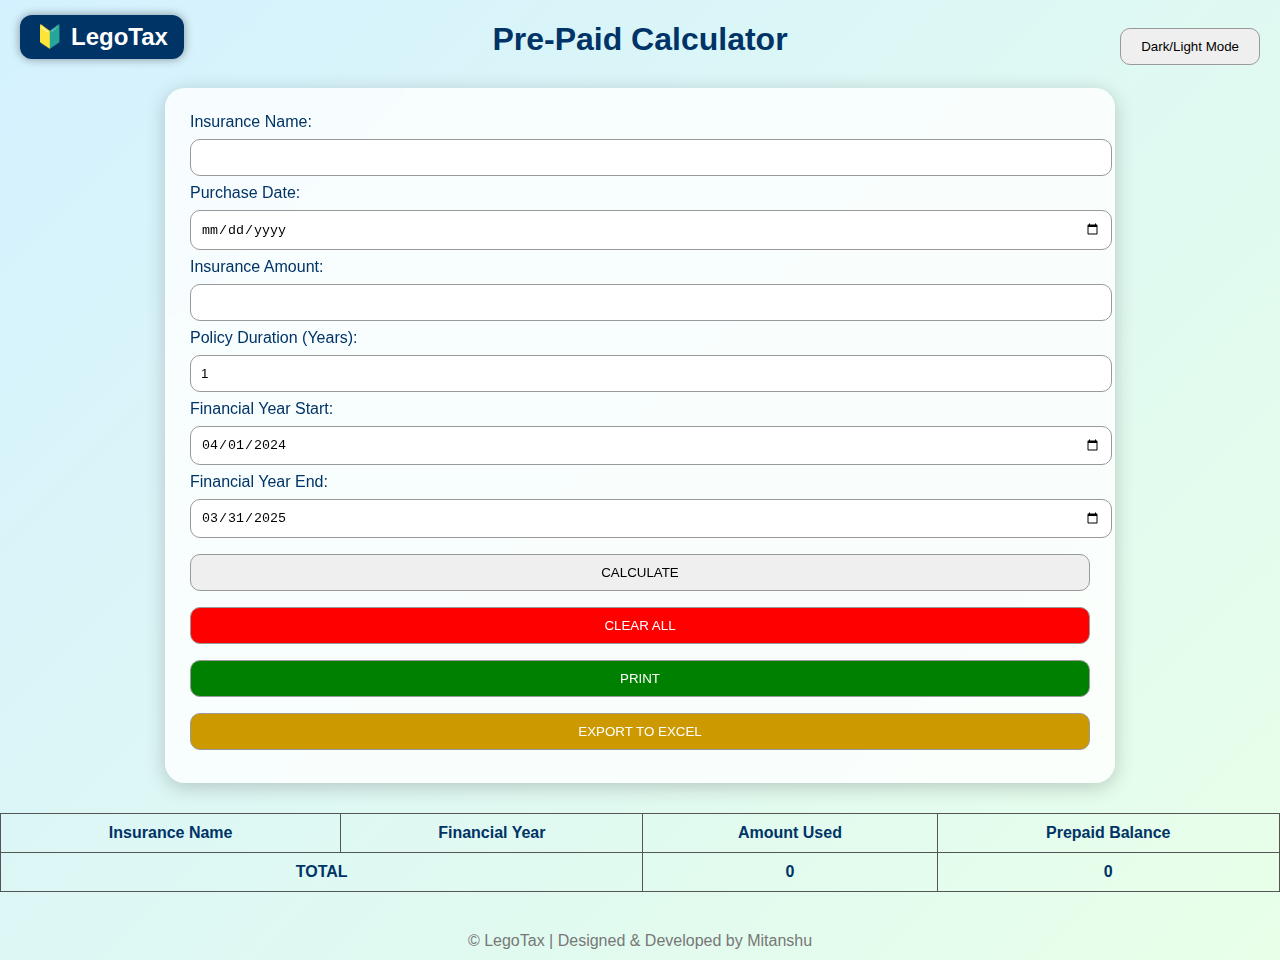
<file: PrePaid_Calculator.html>
<!DOCTYPE html>
<html>
<head>
    <title>LegoTax Prepaid Insurance Calculator</title>
    <style>
        body {
            font-family: Arial, sans-serif;
            margin: 0;
            padding: 0;
            background: linear-gradient(135deg, #d4f1ff, #e8ffe8);
            color: #003366;
            transition: 0.5s;
        }
        .dark-mode {
            background: #121212;
            color: white;
        }
        .container {
            max-width: 900px;
            margin: 30px auto;
            background: rgba(255,255,255,0.8);
            padding: 25px;
            border-radius: 20px;
            backdrop-filter: blur(10px);
            box-shadow: 0 4px 20px rgba(0,0,0,0.2);
            transition: 0.5s;
        }
        .dark-mode .container {
            background: rgba(40,40,40,0.9);
            color: white;
        }
        input, button, select {
            width: 100%;
            padding: 10px;
            margin: 8px 0;
            border-radius: 10px;
            border: 1px solid #999;
            transition: 0.3s;
        }
        button:hover {
            transform: scale(1.05);
        }
        table {
            width: 100%;
            border-collapse: collapse;
            margin-top: 20px;
        }
        table, th, td {
            border: 1px solid #555;
            padding: 10px;
            text-align: center;
        }
        footer {
            text-align:center;
            margin-top:30px;
            padding:10px;
            color:#777;
        }
    </style>
</head>
<body>
    <button onclick="toggleMode()" style="position:absolute;top:20px;right:20px;width:auto;padding:10px 20px;">Dark/Light Mode</button>

    <div style="position:absolute; top:15px; left:20px; font-size:24px; font-weight:bold; 
    color:#ffffff; background:#003366; padding:8px 16px; border-radius:12px; 
    box-shadow:0 0 10px rgba(0,0,0,0.4); display:flex; align-items:center; gap:8px;">
    <span style="font-size:22px;">🔰</span> LegoTax
</div>

    <h1 style="text-align:center;">Pre-Paid Calculator</h1>
    

    <div class="container">
        <label>Insurance Name:</label>
        <input type="text" id="name">

        <label>Purchase Date:</label>
        <input type="date" id="date">

        <label>Insurance Amount:</label>
        <input type="number" id="amount">

        <label>Policy Duration (Years):</label>
        <input type="number" id="duration" value="1">

        <label>Financial Year Start:</label>
        <input type="date" id="fyStart" value="2024-04-01">

        <label>Financial Year End:</label>
        <input type="date" id="fyEnd" value="2025-03-31">

        <button onclick="calculate()">CALCULATE</button>
        <button onclick="clearAll()" style="background:red;color:white;">CLEAR ALL</button>
        <button onclick="window.print()" style="background:green;color:white;">PRINT</button>
        <button onclick="exportExcel()" style="background:#cc9900;color:white;">EXPORT TO EXCEL</button>
    </div>

    <table id="resultTable">
        <thead>
            <tr>
                <th>Insurance Name</th>
                <th>Financial Year</th>
                <th>Amount Used</th>
                <th>Prepaid Balance</th>
            </tr>
        </thead>
        <tbody></tbody>
        <tfoot>
            <tr>
                <th colspan="2">TOTAL</th>
                <th id="totalUsed">0</th>
                <th id="totalPrepaid">0</th>
            </tr>
        </tfoot>
    </table>

    <footer>
        © LegoTax | Designed & Developed by Mitanshu
    </footer>

<script>
function calculate() {
    const name = document.getElementById("name").value;
    const amount = parseFloat(document.getElementById("amount").value);
    const start = new Date(document.getElementById("date").value);

    let end = new Date(start);
    end.setFullYear(end.getFullYear() + parseInt(document.getElementById("duration").value));

    const fyStart = new Date(document.getElementById("fyStart").value);
    const fyEnd = new Date(document.getElementById("fyEnd").value);

    const totalDays = (end - start) / (1000 * 60 * 60 * 24);
    const perDay = amount / totalDays;

    let used = 0;
    if (start < fyEnd && end > fyStart) {
        const periodStart = start > fyStart ? start : fyStart;
        const periodEnd = end < fyEnd ? end : fyEnd;
        const daysUsed = (periodEnd - periodStart) / (1000 * 60 * 60 * 24);
        used = perDay * daysUsed;
    }

    const prepaid = amount - used;

    const tbody = document.querySelector('#resultTable tbody');
    const row = `<tr>
        <td>${name}</td>
        <td>${fyStart.getFullYear()}-${fyEnd.getFullYear()}</td>
        <td>${used.toFixed(2)}</td>
        <td>${prepaid.toFixed(2)}</td>
    </tr>`;
    tbody.innerHTML += row;

    updateTotals();
}

function clearAll() {
    document.getElementById("name").value = "";
    document.getElementById("date").value = "";
    document.getElementById("amount").value = "";
    document.querySelector('#resultTable tbody').innerHTML = "";
    updateTotals();
}

function updateTotals() {
    let totalUsed = 0, totalPrepaid = 0;
    document.querySelectorAll('#resultTable tbody tr').forEach(row => {
        totalUsed += parseFloat(row.children[2].innerText);
        totalPrepaid += parseFloat(row.children[3].innerText);
    });

    document.getElementById('totalUsed').innerText = totalUsed.toFixed(2);
    document.getElementById('totalPrepaid').innerText = totalPrepaid.toFixed(2);
}

function toggleMode() {
    document.body.classList.toggle('dark-mode');
}

function exportExcel() {
    let table = document.getElementById("resultTable").outerHTML;
    let blob = new Blob([table], { type: 'application/vnd.ms-excel' });
    let link = document.createElement('a');
    link.href = window.URL.createObjectURL(blob);
    link.download = "LegoTax_Prepaid_Insurance.xlsx";
    link.click();
}
</script>
</body>
</html>
</file>
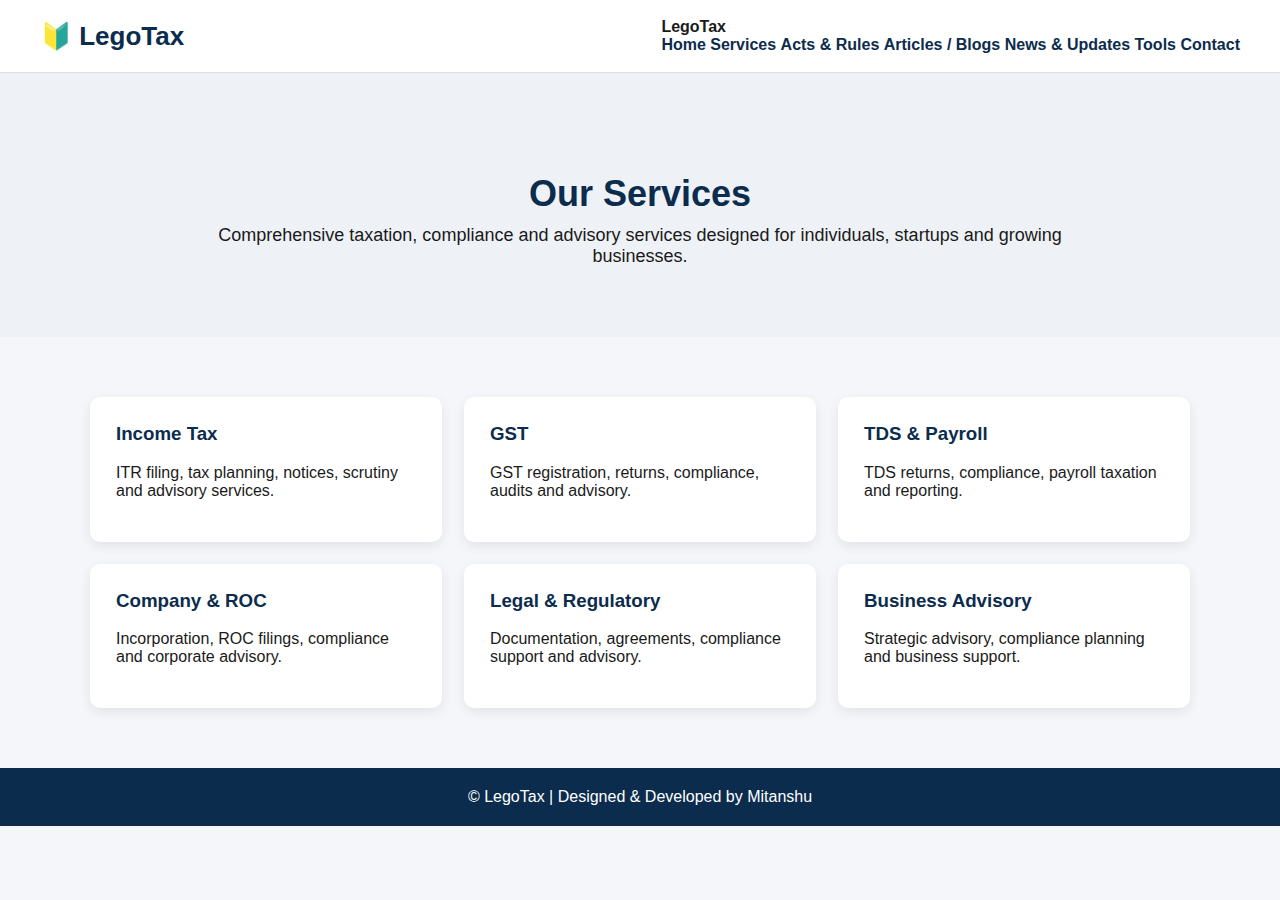
<file: services.html>
<!DOCTYPE html>
<html lang="en">
<head>
<meta charset="UTF-8">
<meta name="viewport" content="width=device-width, initial-scale=1.0">
<title>LegoTax | Our Services</title>
<style>
body{margin:0;font-family:Arial,Helvetica,sans-serif;background:#f4f6f9;color:#1a1a1a}
header{background:#fff;display:flex;justify-content:space-between;align-items:center;padding:18px 40px;border-bottom:1px solid #ddd}
header h1{margin:0;font-size:26px;display:flex;align-items:center;gap:8px;color:#0b2c4d}
nav{display:flex;gap:28px}
nav a{text-decoration:none;color:#0b2c4d;font-weight:600}
nav a:hover{color:#b38b00}
.hero{background:#eef2f6;padding:70px 20px;text-align:center}
.hero h2{font-size:36px;margin-bottom:10px;color:#0b2c4d}
.hero p{font-size:18px;max-width:900px;margin:auto}
.section{max-width:1100px;margin:60px auto;padding:0 20px}
.cards{display:grid;grid-template-columns:repeat(auto-fit,minmax(260px,1fr));gap:22px}
.card{background:#fff;padding:26px;border-radius:10px;box-shadow:0 4px 12px rgba(0,0,0,.08)}
.card h3{margin-top:0;color:#0b2c4d}
footer{background:#0b2c4d;color:#fff;text-align:center;padding:20px;margin-top:60px}
</style>
</head>
<body>
<header>
  <h1>🔰 LegoTax</h1>
  <nav>
    <nav>
  <div class="nav-container">
    <strong>LegoTax</strong>
    <div>
      <a href="index.html">Home</a>
      <a href="services.html">Services</a>
      <a href="acts-law.html">Acts & Rules</a>
      <a href="articles.html">Articles / Blogs</a>
      <a href="news.html">News & Updates</a>
      <a href="tools.html">Tools</a>
      <a href="contact.html">Contact</a>
    </div>
  </div>
</nav>
  </nav>
</header>
<section class="hero">
  <h2>Our Services</h2>
  <p>Comprehensive taxation, compliance and advisory services designed for individuals, startups and growing businesses.</p>
</section>
<section class="section">
  <div class="cards">
    <div class="card"><h3>Income Tax</h3><p>ITR filing, tax planning, notices, scrutiny and advisory services.</p></div>
    <div class="card"><h3>GST</h3><p>GST registration, returns, compliance, audits and advisory.</p></div>
    <div class="card"><h3>TDS & Payroll</h3><p>TDS returns, compliance, payroll taxation and reporting.</p></div>
    <div class="card"><h3>Company & ROC</h3><p>Incorporation, ROC filings, compliance and corporate advisory.</p></div>
    <div class="card"><h3>Legal & Regulatory</h3><p>Documentation, agreements, compliance support and advisory.</p></div>
    <div class="card"><h3>Business Advisory</h3><p>Strategic advisory, compliance planning and business support.</p></div>
  </div>
</section>
<footer>© LegoTax | Designed & Developed by Mitanshu</footer>
</body>
</html>
</file>
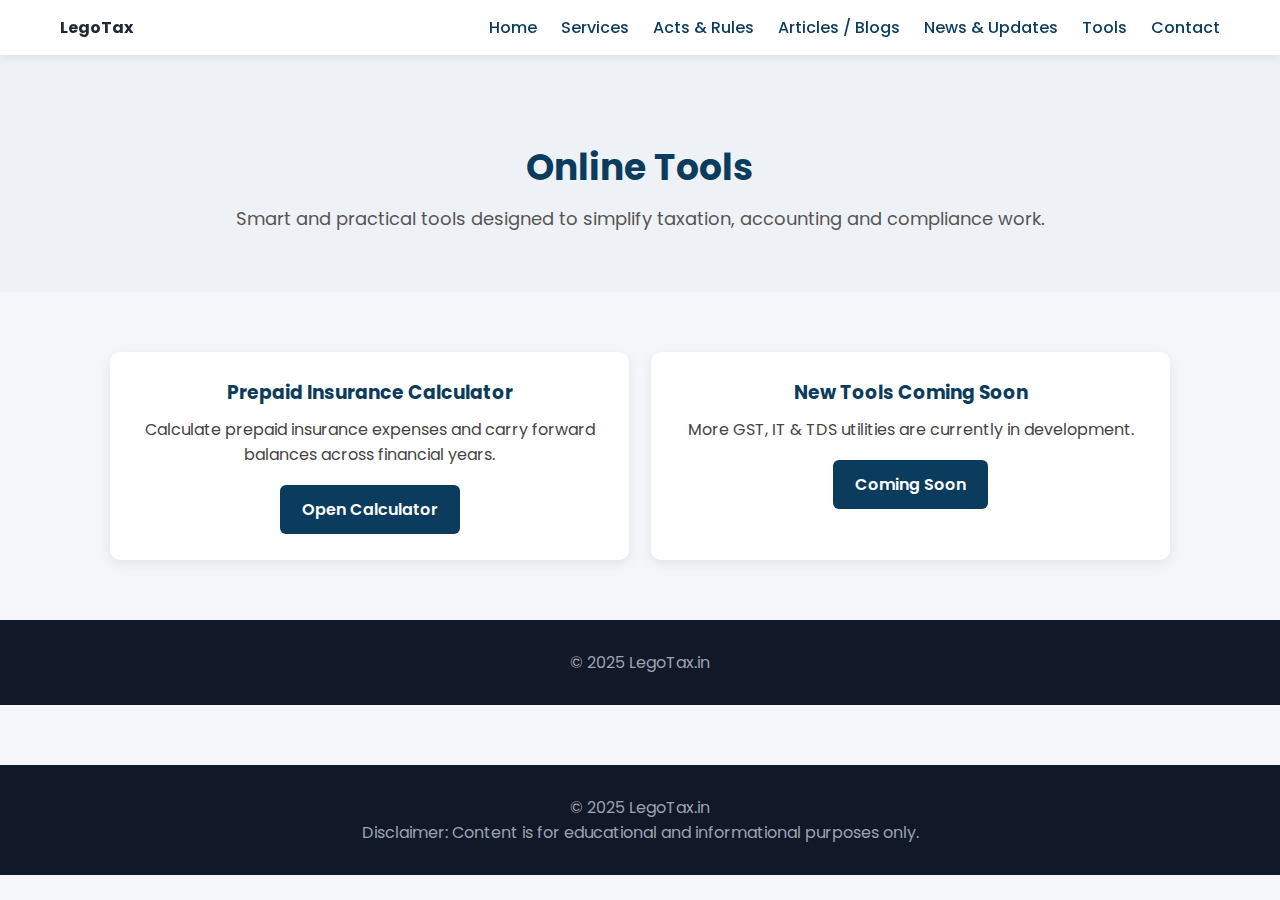
<file: tools.html>
<!DOCTYPE html>
<html lang="en">
<head>
  <meta charset="UTF-8">
  <meta name="viewport" content="width=device-width, initial-scale=1.0">
  <title>Online Tools – LegoTax</title>

  <meta name="description" content="Online GST, Income Tax and financial calculators built by LegoTax.">

  <link href="https://fonts.googleapis.com/css2?family=Poppins:wght@300;400;500;600;700&display=swap" rel="stylesheet">

  <style>
    * { box-sizing: border-box; margin: 0; padding: 0; }
    body { font-family: 'Poppins', sans-serif; color: #1f2933; background:#f4f6f9; }

    /* NAVBAR */
    nav {
      position: fixed;
      top: 0;
      width: 100%;
      background: #ffffff;
      box-shadow: 0 2px 10px rgba(0,0,0,0.08);
      z-index: 1000;
    }
    .nav-container {
      max-width: 1200px;
      margin: auto;
      padding: 15px 20px;
      display: flex;
      justify-content: space-between;
      align-items: center;
    }
    nav a {
      text-decoration: none;
      color: #0b3c5d;
      margin-left: 20px;
      font-weight: 500;
    }

    /* HEADER */
    header {
      padding: 140px 20px 60px;
      background: #eef2f6;
      text-align: center;
    }
    header h1 {
      font-size: 36px;
      color: #0b3c5d;
      margin-bottom: 10px;
    }
    header p {
      font-size: 18px;
      max-width: 900px;
      margin: auto;
      color: #555;
    }

    /* TOOLS PANEL */
    section {
      max-width: 1100px;
      margin: 60px auto;
      padding: 0 20px;
    }
    .tool-grid {
      display: grid;
      grid-template-columns: repeat(auto-fit, minmax(260px, 1fr));
      gap: 22px;
    }
    .tool-card {
      background: #ffffff;
      padding: 26px;
      border-radius: 10px;
      box-shadow: 0 4px 12px rgba(0,0,0,.08);
      text-align: center;
    }
    .tool-card h3 {
      margin-top: 0;
      margin-bottom: 10px;
      color: #0b3c5d;
    }
    .tool-card p {
      margin-bottom: 18px;
      color: #444;
    }
    .tool-card a {
      display: inline-block;
      padding: 12px 22px;
      background: #0b3c5d;
      color: #fff;
      text-decoration: none;
      border-radius: 6px;
      font-weight: 600;
    }

    /* FOOTER */
    footer {
      background: #111827;
      color: #9ca3af;
      text-align: center;
      padding: 30px 20px;
      margin-top: 60px;
    }
  </style>
</head>

<body>

<!-- STANDARD HEADER (LOCKED) -->
<nav>
  <div class="nav-container">
    <strong>LegoTax</strong>
    <div>
      <a href="index.html">Home</a>
      <a href="services.html">Services</a>
      <a href="acts-law.html">Acts & Rules</a>
      <a href="articles.html">Articles / Blogs</a>
      <a href="news.html">News & Updates</a>
      <a href="tools.html">Tools</a>
      <a href="contact.html">Contact</a>
    </div>
  </div>
</nav>

<header>
  <h1>Online Tools</h1>
  <p>
    Smart and practical tools designed to simplify taxation, accounting and compliance work.
  </p>
</header>

<section>
  <div class="tool-grid">

    <div class="tool-card">
      <h3>Prepaid Insurance Calculator</h3>
      <p>
        Calculate prepaid insurance expenses and carry forward balances across financial years.
      </p>
      <a href="calculator.html">Open Calculator</a>
    </div>

    <div class="tool-card">
      <h3>New Tools Coming Soon</h3>
      <p>
        More GST, IT & TDS utilities are currently in development.
      </p>
      <a href="#">Coming Soon</a>
    </div>

  </div>
</section>

<footer>
  <p>© 2025 LegoTax.in</p>
</footer>
<!-- Your existing page content here -->

<footer>
  <div class="container">
    <p>© 2025 LegoTax.in</p>
    <p>Disclaimer: Content is for educational and informational purposes only.</p>
  </div>
</footer>

<!-- Start of ChatBot (www.chatbot.com) code -->
<script>
  window.__ow = window.__ow || {};
  window.__ow.organizationId = "464cb5c2-8365-4bad-be15-3682987750b5";
  window.__ow.template_id = "b39785b4-f596-432e-8021-c54169945c34";
  window.__ow.integration_name = "manual_settings";
  window.__ow.product_name = "chatbot";   
  ;(function(n,t,c){function i(n){return e._h?e._h.apply(null,n):e._q.push(n)}var e={_q:[],_h:null,_v:"2.0",on:function(){i(["on",c.call(arguments)])},once:function(){i(["once",c.call(arguments)])},off:function(){i(["off",c.call(arguments)])},get:function(){if(!e._h)throw new Error("[OpenWidget] You can't use getters before load.");return i(["get",c.call(arguments)])},call:function(){i(["call",c.call(arguments)])},init:function(){var n=t.createElement("script");n.async=!0,n.type="text/javascript",n.src="https://cdn.openwidget.com/openwidget.js",t.head.appendChild(n)}};!n.__ow.asyncInit&&e.init(),n.OpenWidget=n.OpenWidget||e}(window,document,[].slice))
</script>
<noscript>You need to <a href="https://www.chatbot.com/help/chat-widget/enable-javascript-in-your-browser/" rel="noopener nofollow">enable JavaScript</a> in order to use the AI chatbot tool powered by <a href="https://www.chatbot.com/" rel="noopener nofollow" target="_blank">ChatBot</a></noscript>
<!-- End of ChatBot code -->

</body>
</html>

</body>
</html>
</file>
